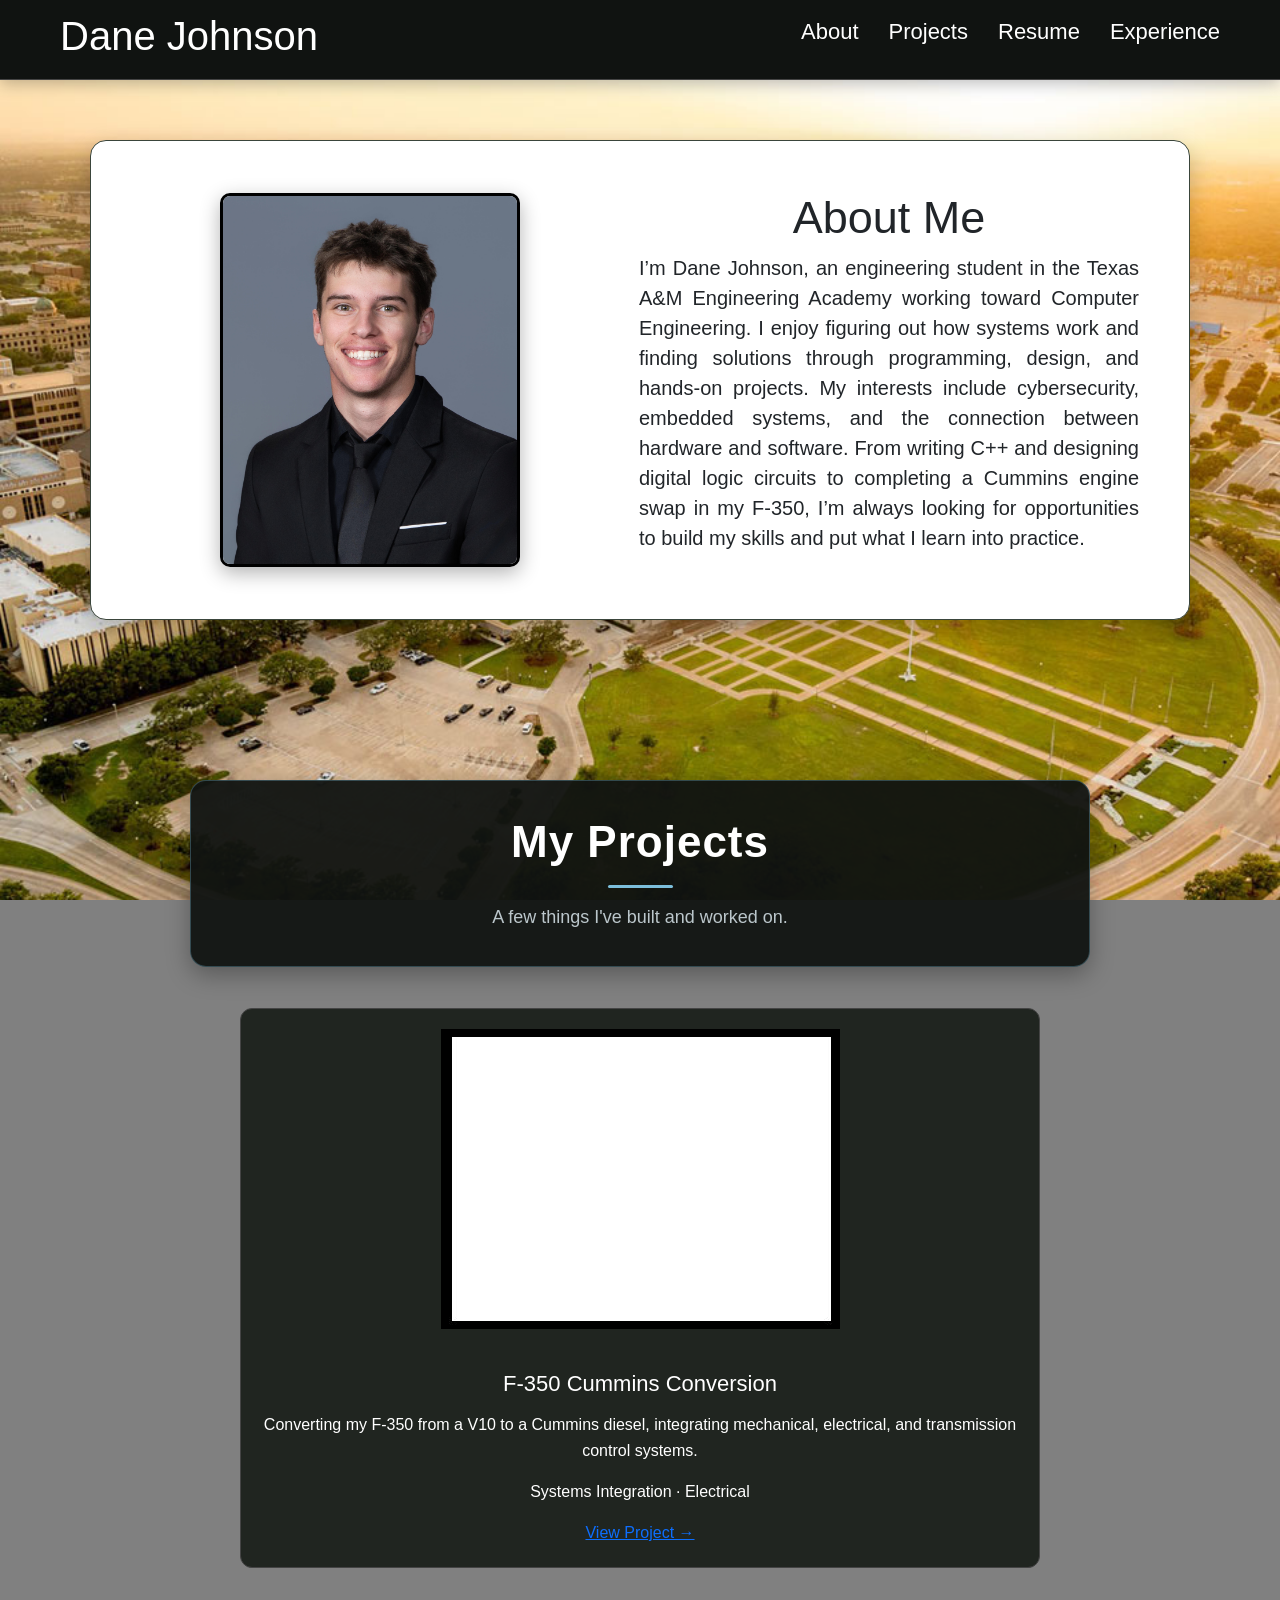
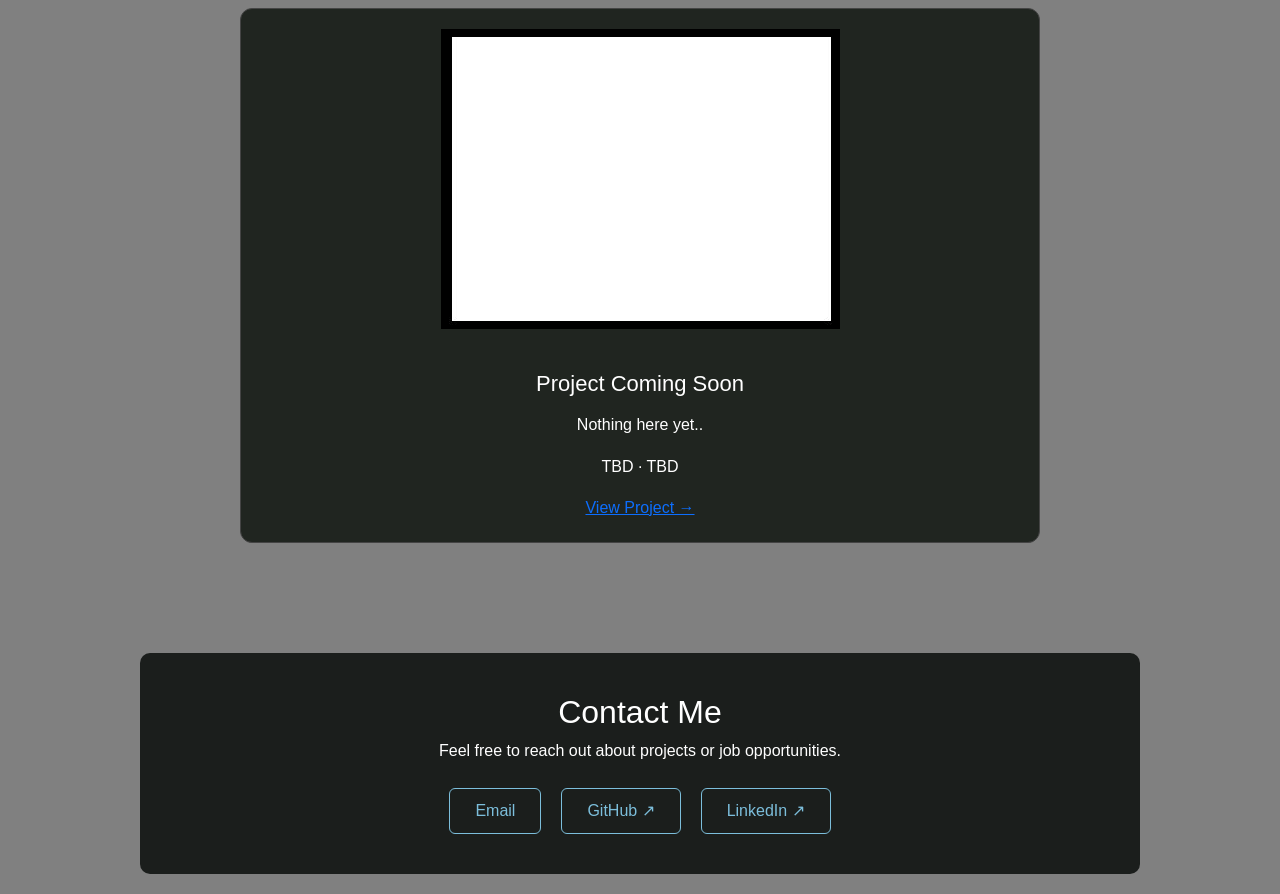
<file: index.html>
<!DOCTYPE html>
<html>
<head>
    <title>Dane Johnson</title>
    <meta charset="UTF-8">
    <meta name="viewport" content="width=device-width, initial-scale=1">

    <link href="https://cdn.jsdelivr.net/npm/bootstrap@5.3.8/dist/css/bootstrap.min.css" rel="stylesheet">
    <link rel="stylesheet" href="style.css">
</head>
<body>

    <div class="parent-header">
        <div class="name">
            <h1>Dane Johnson</h1>
        </div>
        <div class="navigation">
            <p><a href="#about">About</a></p>
            <p><a href="#projects">Projects</a></p>
            <p><a href="resume.html">Resume</a></p>
            <p>Experience</p>
        </div>
    </div>

<main>

    <section id="about">
        <div class="about-block">
            <div class="about-photo">
                <img src="images/photo.jpg" alt="Dane Johnson">
            </div>
            <div class="about-paragraph">
                <h2>About Me</h2>
                <p>I’m Dane Johnson, an engineering student in the Texas A&M Engineering Academy working toward Computer Engineering. I enjoy figuring out how systems work and finding solutions through programming, design, and hands-on projects. My interests include cybersecurity, embedded systems, and the connection between hardware and software. From writing C++ and designing digital logic circuits to completing a Cummins engine swap in my F-350, I’m always looking for opportunities to build my skills and put what I learn into practice.
            </div>
        </div>
    </section>

    <section id="projects">
        <div class="projects-block">
            <div class="projects-header">
                <h2>My Projects</h2>
                <p>
                    A few things I've built and worked on.
                </p>
            </div>
            

            <div class="project-card">
                <img src="images/blank.png" alt="My F-350 Cummins conversion">

                <div class="project-content">
                    <h3>F-350 Cummins Conversion</h3>
                    <p>
                        Converting my F-350 from a V10 to a Cummins
                        diesel, integrating mechanical, electrical,
                        and transmission control systems.
                    </p>
                    <p class="project-tools">Systems Integration · Electrical</p>
                    <a href="truck.html">View Project →</a>
                </div>
            </div>

            <div class="project-card">
                <img src="images/blank.png" alt="TBD">

                <div class="project-content">
                    <h3>Project Coming Soon</h3>
                    <p>
                        Nothing here yet..
                    </p>
                    <p class="project-tools">TBD · TBD</p>
                    <a href="tbd.html">View Project →</a>
                </div>
            </div>

        </div>
    </section>

    <section id="contact" class="contact-section">
        <h2>Contact Me</h2>
        <p>Feel free to reach out about projects or job opportunities.</p>

        <div class="contact-links">
            <a href="mailto:you@example.com">Email</a>

            <a href="https://https://github.com/danej0420"
            target="_blank" rel="noopener noreferrer">
                GitHub ↗
            </a>

            <a href="https://www.linkedin.com/in/dane-johnson-3104753a9"
            target="_blank" rel="noopener noreferrer">
                LinkedIn ↗
            </a>
        </div>
    </section>

</main>


<script src="https://cdn.jsdelivr.net/npm/bootstrap@5.3.8/dist/js/bootstrap.bundle.min.js"></script>
</body>
</html>
</file>
<file: style.css>
body {
    background-color: gray;
    font-family: Arial, sans-serif;
}
body {
    margin: 0;
    background-image: url("images/background.jpg");
    background-size: cover;
    background-position: center;
    background-repeat: no-repeat;
    background-attachment: fixed;
}

.parent-header {
    display: flex;
    flex-direction: row;
    justify-content: space-between;
    align-items: center;
    
    position: sticky;
    top: 0;
    z-index: 100;

    background-color: #101311;
    border-bottom: 1px solid #444;
    height: 80px;
    padding: 0px 30px;
    box-shadow: 0 4px 15px rgba(0, 0, 0, 0.25);
}

.navigation {
    display: flex;
    gap: 30px;
    font-size: 22px;
    color: white;
    padding-right: 30px;
}
.navigation p {
    cursor: pointer;
    transition: color 0.2s;
}
.navigation p:hover {
    color: #7cbedb;
    transform: scale(1.1);
}
.navigation a {
    color: inherit;
    text-decoration: none;
}
html {
    scroll-behavior: smooth;
}

#projects {
    scroll-margin-top: 90px;
}
#about {
    scroll-margin-top: 90px;
}

.name {
    font-size: 25px;
    padding-left: 30px;
    color: white;
}

.about-block {
    width: 90%;
    max-width: 1100px;
    display: flex;
    justify-content: center;
    align-items: center;
    padding: 50px;
    margin: 60px auto;
    gap: 40px;
    background-color: white;
    border: 1px solid #3a453b;
    border-radius: 16px;
    box-shadow: 0 8px 25px rgba(0, 0, 0, 0.2);
}

.about-photo {
    width: 500px;
    display: flex;
    flex: 1;
    justify-content: center;
    align-items: center;
}

.about-photo img {
    max-width: 300px;
    border: 3px solid #000000;
    border-radius: 10px;
    box-shadow: 0 6px 20px rgba(0, 0, 0, 0.3);
}

.about-paragraph p{
    width: 500px;
    font-size: 20px;
    text-align: justify;
    display: flex;
    justify-content: center;
    flex-direction: column;
}
.about-paragraph h2 {
    text-align: center;
    font-size: 45px;
    font-family: 'Segoe UI', Tahoma, Geneva, Verdana, sans-serif;
}

.projects-block {
    width: 90%;
    max-width: 1100px;
    display: flex;
    flex-direction: column;
    justify-content: center;
    align-items: center;
    padding: 50px;
    margin: 60px auto;
    gap: 40px;
    /* background-color: rgb(217, 215, 215);
    border: 1px solid #3a453b;
    border-radius: 16px;
    box-shadow: 0 8px 25px rgba(0, 0, 0, 0.2); */
}
.projects-header {
    width: 90%;
    max-width: 1200px;
    margin: 50px auto 1px;
    padding: 35px 25px;
    box-sizing: border-box;

    background: rgba(16, 19, 17, 0.95);
    border: 1px solid rgba(124, 190, 219, 0.3);
    border-radius: 16px;
    box-shadow: 0 8px 25px rgba(0, 0, 0, 0.3);
    text-align: center;
}

.projects-header h2 {
    margin: 0;
    color: white;
    font-size: clamp(30px, 4vw, 44px);
    font-weight: 700;
    letter-spacing: 1px;
}

.projects-header h2::after {
    content: "";
    display: block;
    width: 65px;
    height: 3px;
    margin: 16px auto;
    background: #7cbedb;
    border-radius: 3px;
}

.projects-header p {
    margin: 0;
    color: #bbc6cb;
    font-size: 18px;
}

.project-card {
    background-color: #202520;
    width: 800px;
    color: white;
    border: 1px solid #444;
    border-radius: 12px;
    overflow: hidden;
    transition: transform 0.2s, box-shadow 0.2s;
}

.project-card img{
    display: block;
    margin: 20px auto;
}

.project-content {
    padding: 22px;
    justify-content: center;
    align-items: center;
    text-align: center;
}

.project-content h3 {
    font-size: 22px;
    margin: 0 0 15px;
}

.project-content p {
    font-size: 16px;
    line-height: 1.6;
}

.contact-section {
    max-width: 1000px;
    margin: 20px auto;
    padding: 40px 25px;
    background-color: rgba(16, 19, 17, 0.9);
    color: white;
    text-align: center;
    border-radius: 10px;
    scroll-margin-top: 90px;
}

.contact-links {
    display: flex;
    justify-content: center;
    flex-wrap: wrap;
    gap: 20px;
    margin-top: 25px;
}

.contact-links a {
    display: inline-block;
    padding: 10px 25px;
    border: 1px solid #7cbedb;
    border-radius: 6px;
    color: #7cbedb;
    text-decoration: none;
    transition: background-color 0.2s, color 0.2s;
}

.contact-links a:hover,
.contact-links a:focus-visible {
    background-color: #7cbedb;
    color: #101311;
}
</file>
